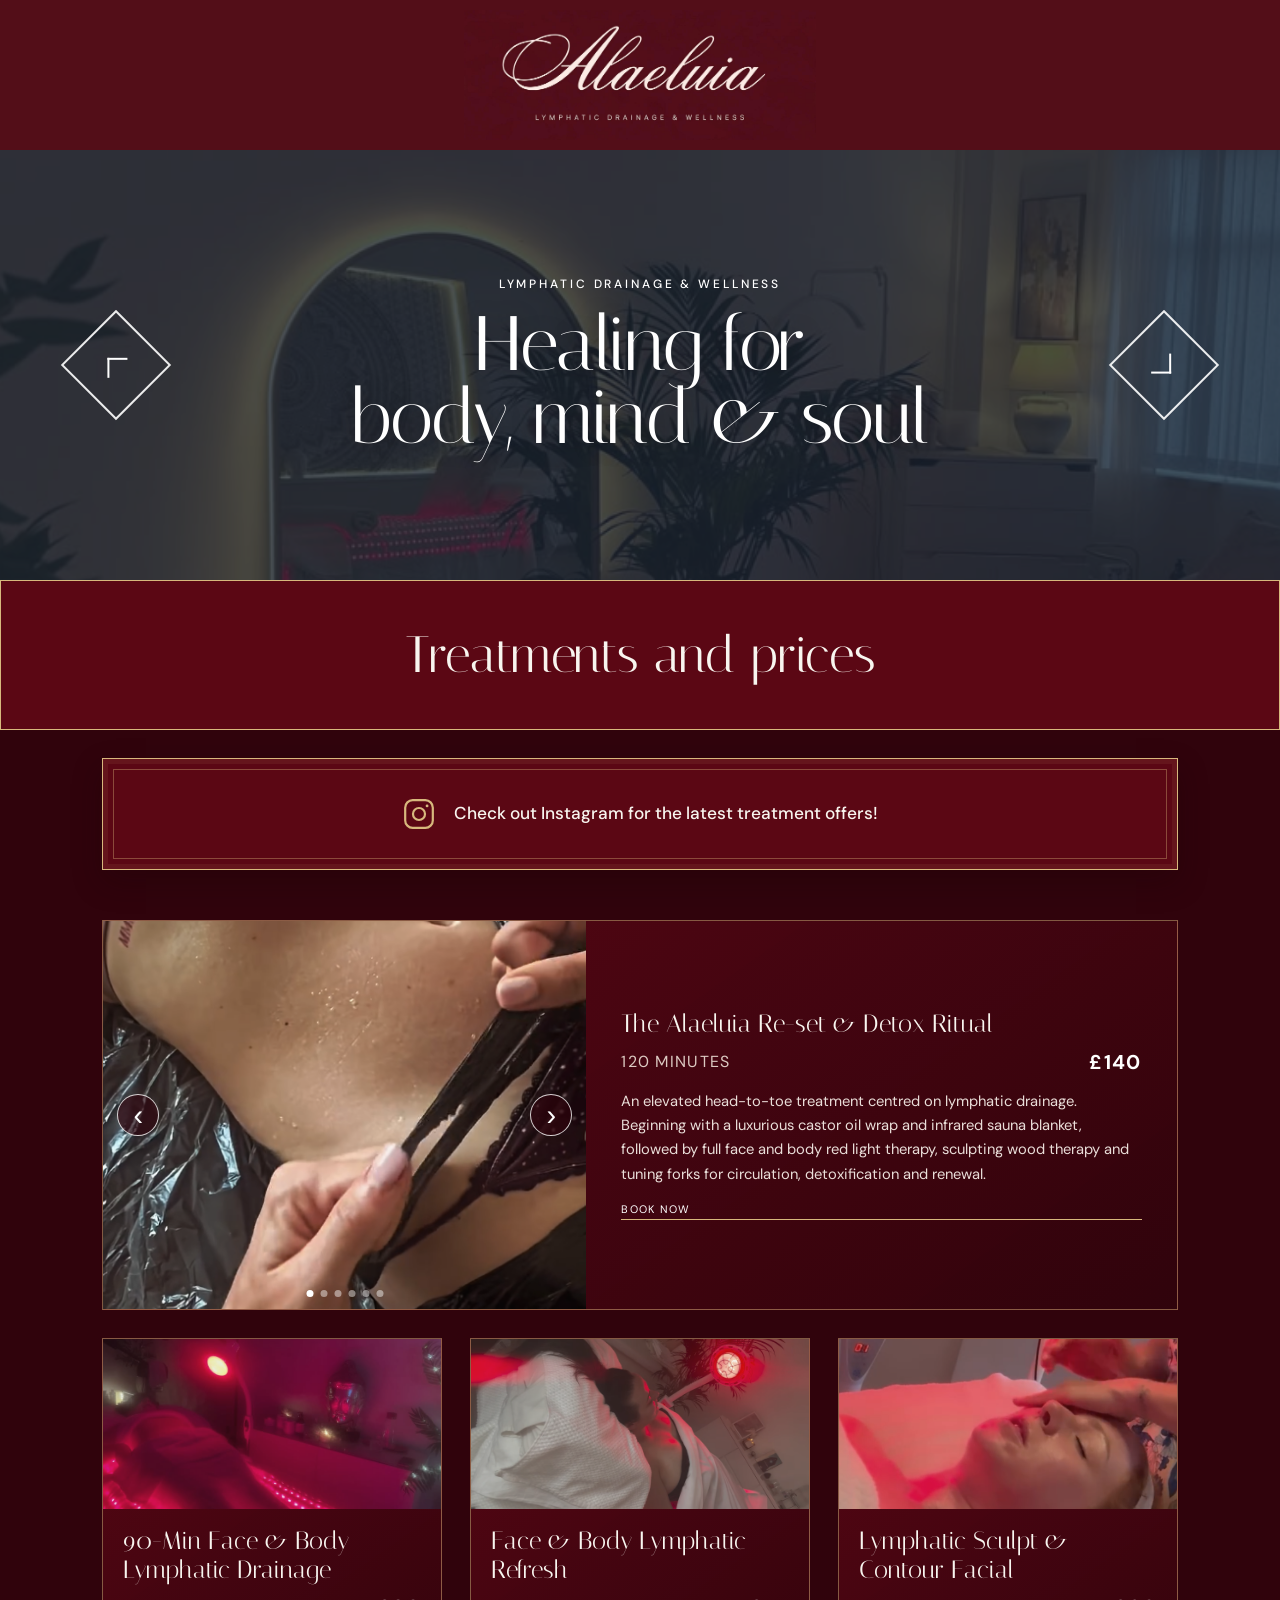
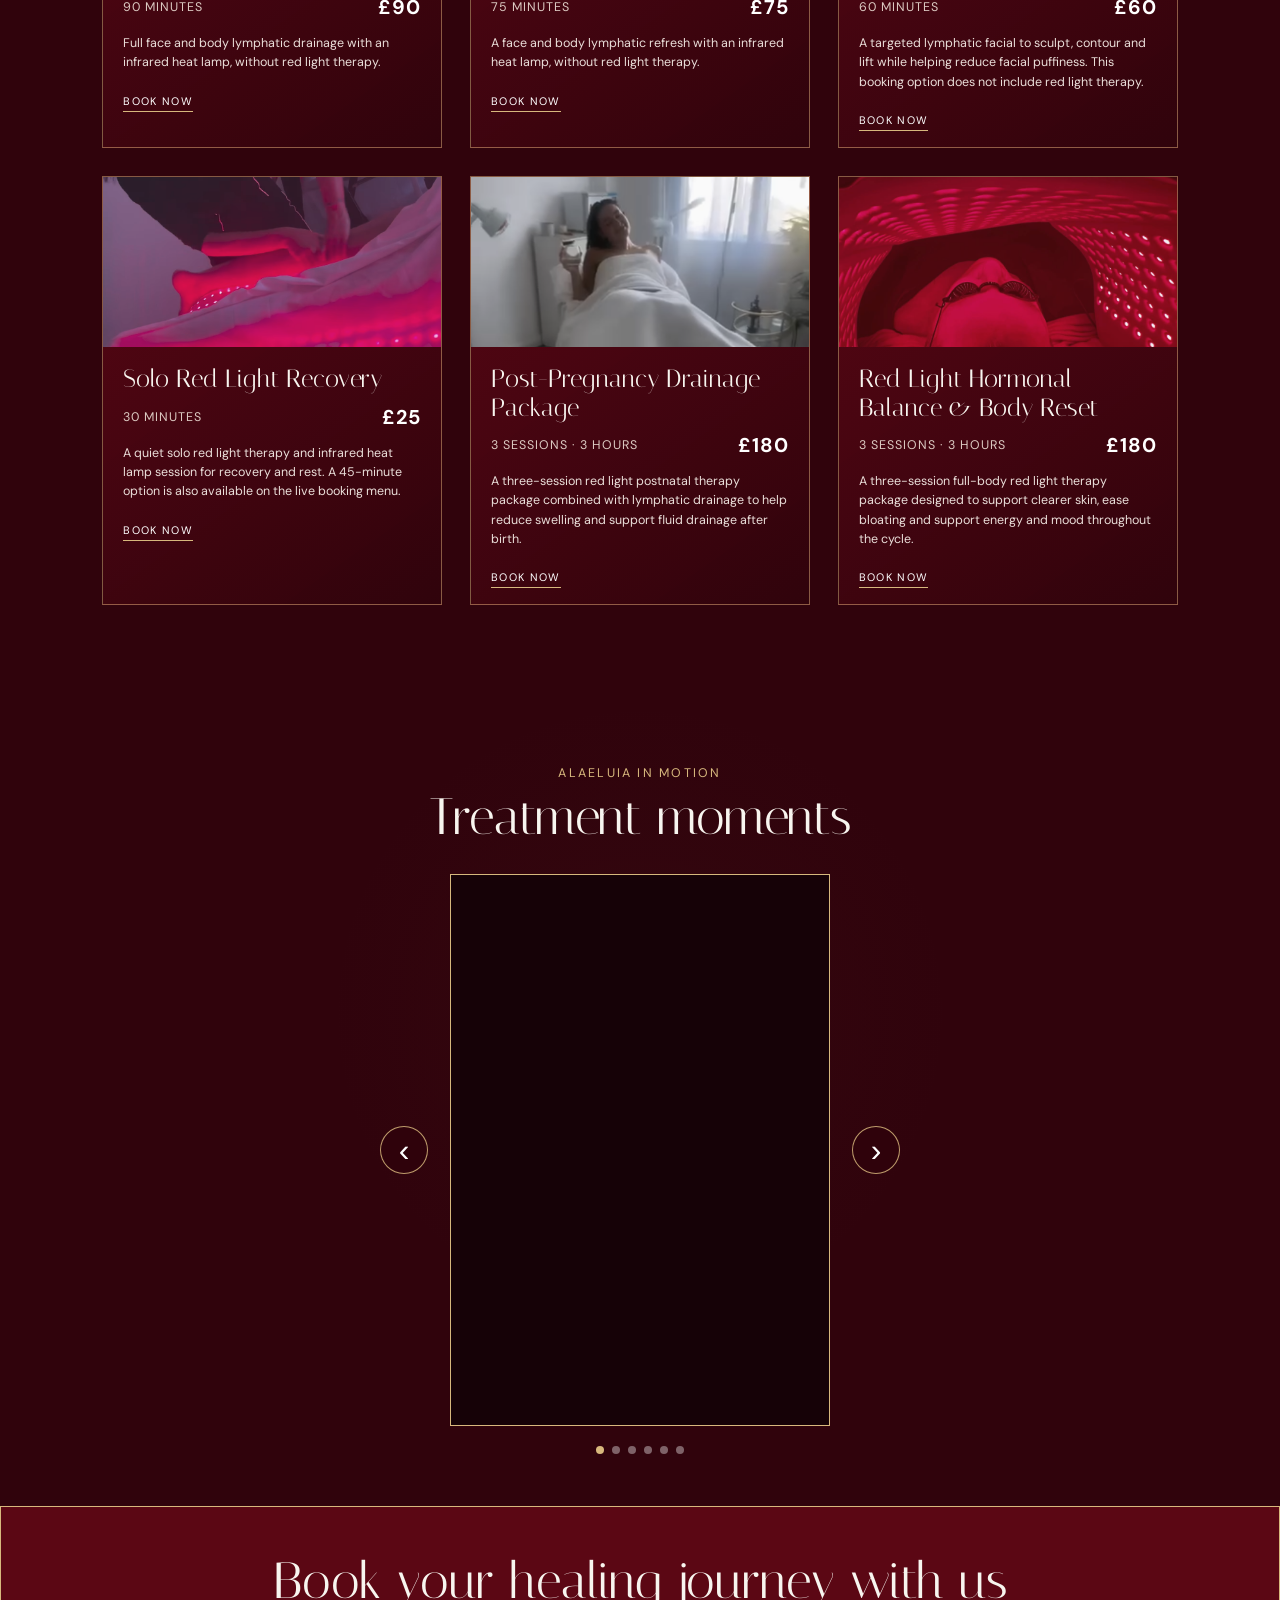
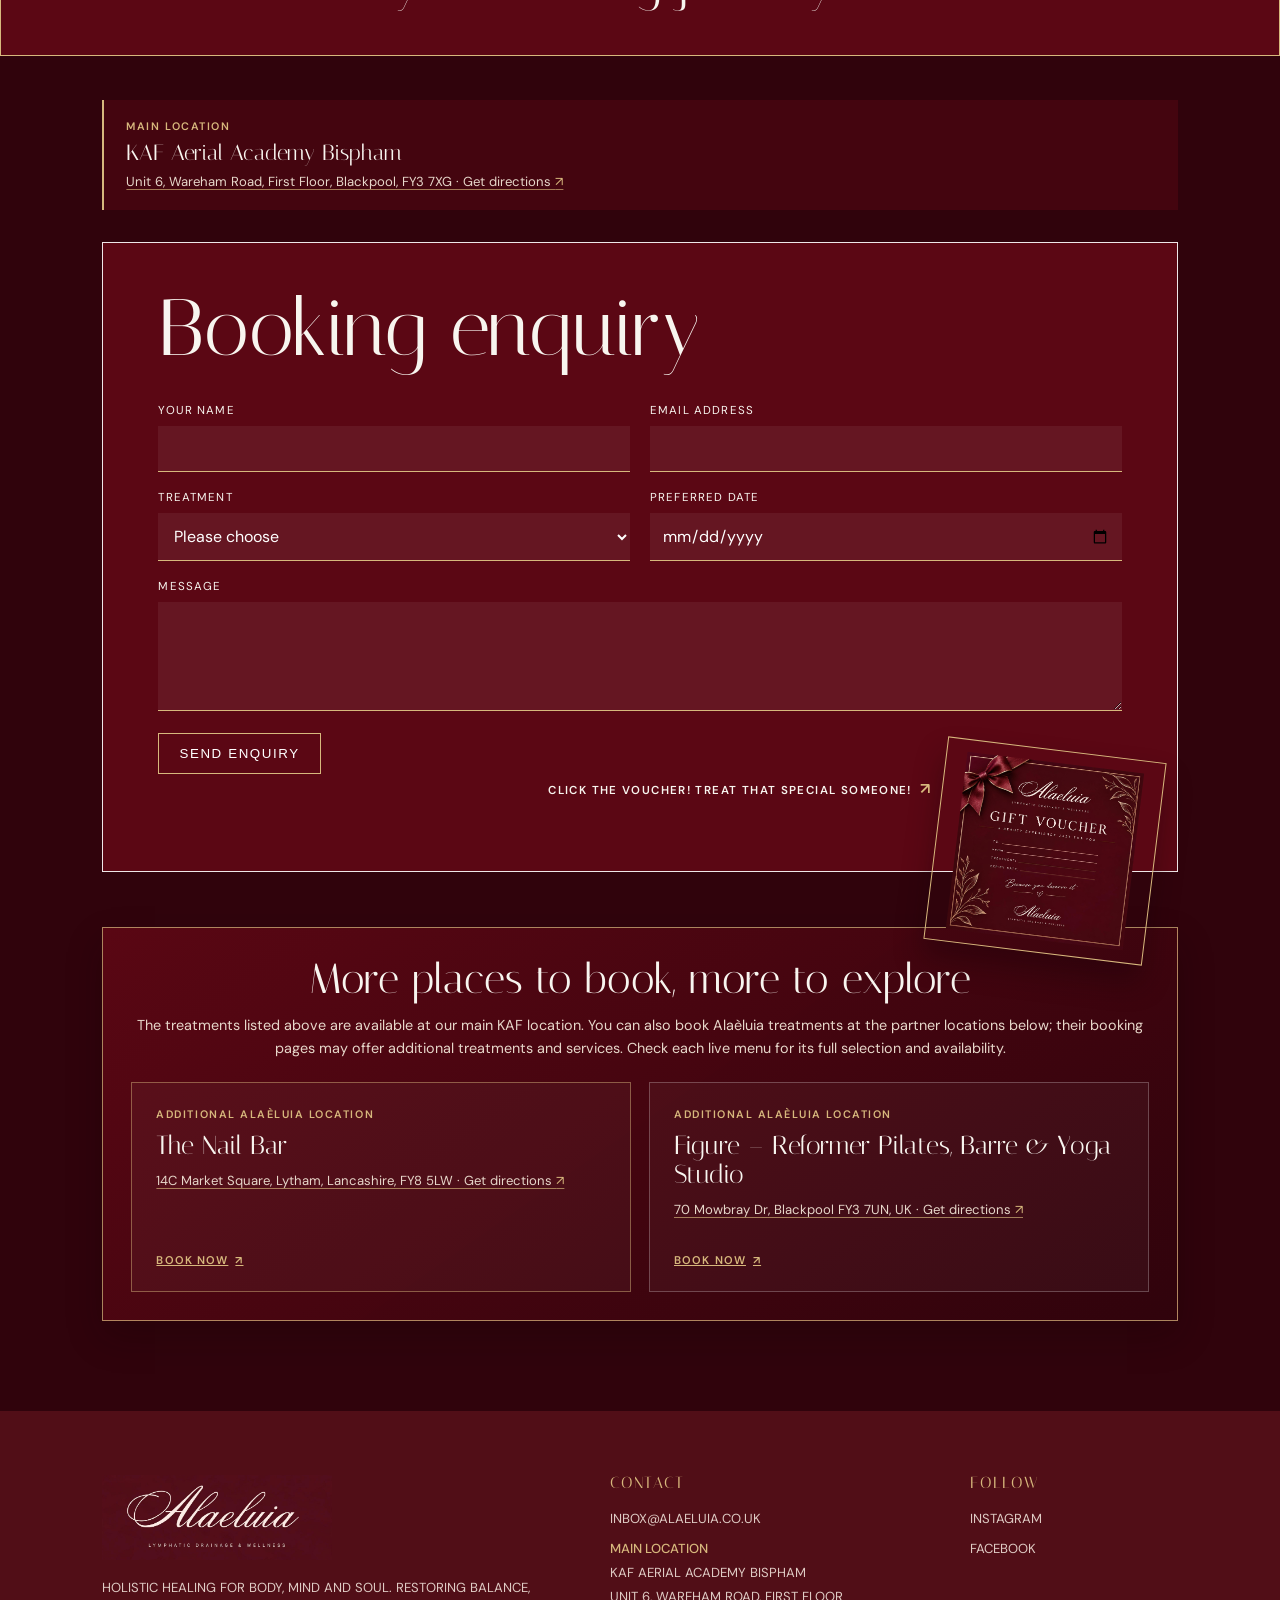
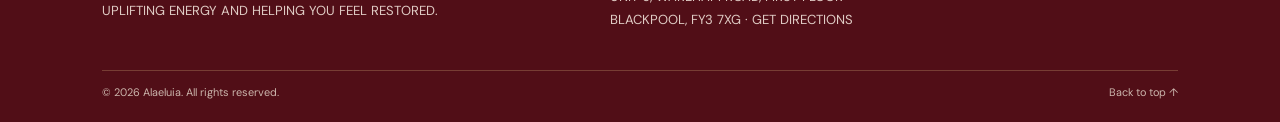
<file: index.html>
<!doctype html>
<html lang="en-GB">
<head>
  <meta charset="utf-8">
  <meta name="viewport" content="width=device-width,initial-scale=1">
  <title>Alaeluia | Lymphatic Drainage &amp; Wellness</title>
  <meta name="description" content="Lymphatic drainage, red light therapy and holistic wellbeing treatments.">
  <link rel="preconnect" href="https://fonts.googleapis.com">
  <link rel="preconnect" href="https://fonts.gstatic.com" crossorigin>
  <link href="https://fonts.googleapis.com/css2?family=DM+Sans:wght@300;400;500;600&family=Italiana&display=swap" rel="stylesheet">
  <link rel="stylesheet" href="styles.css">
</head>
<body>
  <header class="site-header">
    <img src="images/logo.png" alt="Alaeluia Lymphatic Drainage and Wellness">
  </header>

  <main>
    <section class="hero" id="home" aria-label="Alaeluia slideshow">
      <div class="hero-slide active" style="--image:url('images/real/slide/Screenshot 2026-11-07 090136.png')"></div>
      <div class="hero-slide" style="--image:url('images/real/slide/Screenshot 2026-11-07 090157.png')"></div>
      <div class="hero-slide" style="--image:url('images/real/slide/Screenshot 2026-11-07 090206.png')"></div>
      <div class="hero-slide" style="--image:url('images/real/slide/Screenshot 2026-11-07 090616.png')"></div>
      <div class="hero-slide" style="--image:url('images/real/slide/Screenshot 2026-11-07 090729.png')"></div>
      <div class="hero-slide" style="--image:url('images/real/slide/Screenshot 2026-11-07 090744.png')"></div>
      <div class="hero-slide" style="--image:url('images/real/slide/Screenshot 2026-11-07 092814.png')"></div>
      <div class="hero-slide" style="--image:url('images/real/slide/Screenshot 2026-11-07 092827.png')"></div>
      <div class="hero-slide" style="--image:url('images/real/slide/Screenshot 2026-11-07 092846.png')"></div>
      <div class="hero-slide" style="--image:url('images/real/slide/Screenshot 2026-11-07 093430.png')"></div>
      <div class="hero-overlay"></div>
      <div class="hero-copy reveal">
        <p>Lymphatic drainage &amp; wellness</p>
        <h1>Healing for<br>body, mind &amp; soul</h1>
      </div>
      <button class="arrow prev" aria-label="Previous slide">‹</button>
      <button class="arrow next" aria-label="Next slide">›</button>
    </section>

    <section class="treatments" id="treatments">
      <div class="treatment-heading"><h2>Treatments and prices</h2></div>
      <div class="shell instagram-offers">
        <a href="https://www.instagram.com/alaeluia/" target="_blank" rel="noopener noreferrer" aria-label="Check out Instagram for the latest treatment offers">
          <svg viewBox="0 0 24 24" aria-hidden="true" focusable="false">
            <rect x="2.25" y="2.25" width="19.5" height="19.5" rx="5.25"></rect>
            <circle cx="12" cy="12" r="4.25"></circle>
            <circle cx="17.7" cy="6.3" r="1"></circle>
          </svg>
          <span>Check out Instagram for the latest treatment offers!</span>
        </a>
      </div>
      <div class="shell treatment-grid">
        <article class="treatment-card treatment-wide reveal">
          <div class="signature-media" aria-label="The Alaeluia Re-set and Detox Ritual gallery">
            <img class="signature-slide active" src="images/real/treatments/sig1.png" alt="The Alaeluia Re-set and Detox Ritual">
            <img class="signature-slide" src="images/real/treatments/sig2.png" alt="">
            <img class="signature-slide" src="images/real/treatments/sig3.png" alt="">
            <img class="signature-slide" src="images/real/treatments/sig4.png" alt="">
            <img class="signature-slide" src="images/real/treatments/sig5.png" alt="">
            <img class="signature-slide" src="images/real/treatments/sig6.png" alt="">
            <button class="signature-arrow signature-prev" type="button" aria-label="Previous signature treatment image">‹</button>
            <button class="signature-arrow signature-next" type="button" aria-label="Next signature treatment image">›</button>
            <div class="signature-dots" aria-hidden="true"></div>
          </div>
          <div>
            <h3>The Alaeluia Re-set &amp; Detox Ritual</h3>
            <p><span>120 minutes</span><strong>£140</strong></p>
            <p class="treatment-description">An elevated head-to-toe treatment centred on lymphatic drainage. Beginning with a luxurious castor oil wrap and infrared sauna blanket, followed by full face and body red light therapy, sculpting wood therapy and tuning forks for circulation, detoxification and renewal.</p>
            <a class="book-treatment" href="#booking" data-treatment="The Alaeluia Re-set & Detox Ritual">Book now</a>
          </div>
        </article>
        <article class="treatment-card reveal">
          <img src="images/real/treatments/faceboddetox.png" alt="Full face and body detox">
          <div><h3>90-Min Face &amp; Body Lymphatic Drainage</h3><p><span>90 minutes</span><strong>£90</strong></p><p class="treatment-description">Full face and body lymphatic drainage with an infrared heat lamp, without red light therapy.</p><a class="book-treatment" href="#booking" data-treatment="90-Min Face & Body Lymphatic Drainage">Book now</a></div>
        </article>
        <article class="treatment-card reveal">
          <img src="images/real/treatments/faceboddetoxrefresh.png" alt="Face and body detox refresh">
          <div><h3>Face &amp; Body Lymphatic Refresh</h3><p><span>75 minutes</span><strong>£75</strong></p><p class="treatment-description">A face and body lymphatic refresh with an infrared heat lamp, without red light therapy.</p><a class="book-treatment" href="#booking" data-treatment="Face & Body Lymphatic Refresh">Book now</a></div>
        </article>
        <article class="treatment-card reveal">
          <img src="images/real/treatments/facial.png" alt="Sculpt and drain facial">
          <div><h3>Lymphatic Sculpt &amp; Contour Facial</h3><p><span>60 minutes</span><strong>£60</strong></p><p class="treatment-description">A targeted lymphatic facial to sculpt, contour and lift while helping reduce facial puffiness. This booking option does not include red light therapy.</p><a class="book-treatment" href="#booking" data-treatment="Lymphatic Sculpt & Contour Facial">Book now</a></div>
        </article>
        <article class="treatment-card reveal">
          <img src="images/real/treatments/postsurg.png" alt="Red light recovery therapy">
          <div><h3>Solo Red Light Recovery</h3><p><span>30 minutes</span><strong>£25</strong></p><p class="treatment-description">A quiet solo red light therapy and infrared heat lamp session for recovery and rest. A 45-minute option is also available on the live booking menu.</p><a class="book-treatment" href="#booking" data-treatment="Solo Red Light Recovery">Book now</a></div>
        </article>
        <article class="treatment-card reveal">
          <img src="images/real/treatments/preg.png" alt="Post pregnancy drainage">
          <div><h3>Post-Pregnancy Drainage Package</h3><p><span>3 sessions · 3 hours</span><strong>£180</strong></p><p class="treatment-description">A three-session red light postnatal therapy package combined with lymphatic drainage to help reduce swelling and support fluid drainage after birth.</p><a class="book-treatment" href="#booking" data-treatment="Post-Pregnancy Drainage Package">Book now</a></div>
        </article>
        <article class="treatment-card reveal">
          <img src="images/real/treatments/bodyreset.png" alt="Hormonal balance red light hormonal therapy">
          <div><h3>Red Light Hormonal Balance &amp; Body Reset</h3><p><span>3 sessions · 3 hours</span><strong>£180</strong></p><p class="treatment-description">A three-session full-body red light therapy package designed to support clearer skin, ease bloating and support energy and mood throughout the cycle.</p><a class="book-treatment" href="#booking" data-treatment="Red Light Hormonal Balance & Body Reset">Book now</a></div>
        </article>
      </div>
    </section>

    <section class="video-gallery" id="treatment-videos" aria-labelledby="video-gallery-title">
      <div class="shell">
        <div class="video-gallery-heading reveal">
          <p>Alaeluia in motion</p>
          <h2 id="video-gallery-title">Treatment moments</h2>
        </div>
        <div class="video-carousel reveal" aria-label="Alaeluia treatment video carousel">
          <button class="video-arrow video-prev" type="button" aria-label="Previous treatment video">‹</button>
          <div class="video-frame">
            <video class="video-slide active" muted autoplay loop playsinline preload="metadata" aria-label="Alaeluia treatment video 1"><source src="images/real/vid.mp4" type="video/mp4"></video>
            <video class="video-slide" muted loop playsinline preload="metadata" aria-label="Alaeluia treatment video 2"><source src="images/real/vid2.mp4" type="video/mp4"></video>
            <video class="video-slide" muted loop playsinline preload="metadata" aria-label="Alaeluia treatment video 3"><source src="images/real/vid3.mp4" type="video/mp4"></video>
            <video class="video-slide" muted loop playsinline preload="metadata" aria-label="Alaeluia treatment video 4"><source src="images/real/vid4.mp4" type="video/mp4"></video>
            <video class="video-slide" muted loop playsinline preload="metadata" aria-label="Alaeluia treatment video 5"><source src="images/real/vid5.mp4" type="video/mp4"></video>
            <video class="video-slide" muted loop playsinline preload="metadata" aria-label="Alaeluia treatment video 6"><source src="images/real/vid6.mp4" type="video/mp4"></video>
          </div>
          <button class="video-arrow video-next" type="button" aria-label="Next treatment video">›</button>
          <div class="video-dots" aria-label="Choose a treatment video"></div>
        </div>
      </div>
    </section>

    <section class="booking" id="booking">
      <div class="booking-heading"><h2>Book your healing journey with us</h2></div>
      <div class="shell">
        <div class="booking-home-location">
          <span class="booking-option-kicker">Main location</span>
          <strong>KAF Aerial Academy Bispham</strong>
          <a class="booking-location-directions" href="https://maps.app.goo.gl/wTPnU5H9SSuJY9UV6" target="_blank" rel="noopener noreferrer">Unit 6, Wareham Road, First Floor, Blackpool, FY3 7XG · Get directions <span aria-hidden="true">↗</span></a>
        </div>
        <form id="booking-form" class="reveal">
          <h3>Booking enquiry</h3>
          <button class="gift-card-link" type="button" aria-label="Enquire about a gift voucher">
            <img src="images/vouchergift.JPG" alt="Alaeluia gift voucher">
          </button>
          <span class="gift-card-label">Click the voucher! Treat that special someone! <span aria-hidden="true">↗</span></span>
          <div class="field-row">
            <label>Your name<input name="name" autocomplete="name" required></label>
            <label>Email address<input type="email" name="email" autocomplete="email" required></label>
          </div>
          <div class="field-row">
            <label>Treatment<select id="treatment-select"><option value="">Please choose</option><option>The Alaeluia Re-set &amp; Detox Ritual</option><option>90-Min Face &amp; Body Lymphatic Drainage</option><option>Face &amp; Body Lymphatic Refresh</option><option>Lymphatic Sculpt &amp; Contour Facial</option><option>Solo Red Light Recovery</option><option>Post-Pregnancy Drainage Package</option><option>Red Light Hormonal Balance &amp; Body Reset</option></select></label>
            <label>Preferred date<input type="date" name="date"></label>
          </div>
          <label>Message<textarea name="message" rows="4"></textarea></label>
          <button type="submit">Send enquiry</button>
          <p class="form-status" role="status"></p>
        </form>
        <div class="booking-options reveal" aria-label="Additional Alaeluia booking locations">
          <h3>More places to book, more to explore</h3>
          <p class="booking-options-intro">The treatments listed above are available at our main KAF location. You can also book Alaèluia treatments at the partner locations below; their booking pages may offer additional treatments and services. Check each live menu for its full selection and availability.</p>
          <div class="booking-options-grid">
            <article class="booking-option">
              <span class="booking-option-kicker">Additional Alaèluia location</span>
              <strong>The Nail Bar</strong>
              <a class="booking-location-directions" href="https://maps.app.goo.gl/ZCoVRhFAYqFWqMKh9" target="_blank" rel="noopener noreferrer">14C Market Square, Lytham, Lancashire, FY8 5LW · Get directions <span aria-hidden="true">↗</span></a>
              <a class="booking-option-cta" href="https://thenailbar12.gettimely.com/" target="_blank" rel="noopener noreferrer">Book now <span aria-hidden="true">↗</span></a>
            </article>
            <article class="booking-option booking-option-secondary">
              <span class="booking-option-kicker">Additional Alaèluia location</span>
              <strong>Figure – Reformer Pilates, Barre &amp; Yoga Studio</strong>
              <a class="booking-location-directions" href="https://maps.app.goo.gl/NTTtjT74mjGg5FLV8" target="_blank" rel="noopener noreferrer">70 Mowbray Dr, Blackpool FY3 7UN, UK · Get directions <span aria-hidden="true">↗</span></a>
              <a class="booking-option-cta" href="https://www.sumupbookings.com/alaeluia" target="_blank" rel="noopener noreferrer">Book now <span aria-hidden="true">↗</span></a>
            </article>
          </div>
        </div>
      </div>
    </section>
  </main>

  <dialog id="gift-voucher-dialog" class="gift-voucher-dialog" aria-labelledby="gift-voucher-title">
    <form id="gift-voucher-form">
      <button class="gift-voucher-close" type="button" aria-label="Close gift voucher form">×</button>
      <h3 id="gift-voucher-title">Gift voucher enquiry</h3>
      <div class="field-row">
        <label>Your name<input name="gift-name" autocomplete="name" required></label>
        <label>Email address<input type="email" name="gift-email" autocomplete="email" required></label>
      </div>
      <div class="field-row">
        <label>Recipient name<input name="recipient-name"></label>
        <label>Voucher value<select name="voucher-value" required><option value="">Please choose</option><option>£25</option><option>£50</option><option>£70</option><option>£85</option><option>£100</option><option>£140</option><option>Custom value</option></select></label>
      </div>
      <label>Message<textarea name="gift-message" rows="4" placeholder="Tell us about the voucher or add a personal message"></textarea></label>
      <button class="gift-voucher-submit" type="submit">Send voucher enquiry</button>
      <p class="gift-form-status" role="status"></p>
    </form>
  </dialog>

  <footer>
    <div class="shell footer-grid">
      <div class="footer-brand">
        <img src="images/logo.png" alt="Alaeluia Lymphatic Drainage and Wellness">
        <p>Holistic healing for body, mind and soul. Restoring balance, uplifting energy and helping you feel restored.</p>
      </div>
      <div>
        <h2>Contact</h2>
        <a href="mailto:inbox@alaeluia.co.uk">inbox@alaeluia.co.uk</a>
        <p class="footer-address"><strong>Main location</strong><br>KAF Aerial Academy Bispham<br><a href="https://maps.app.goo.gl/wTPnU5H9SSuJY9UV6" target="_blank" rel="noopener noreferrer">Unit 6, Wareham Road, First Floor<br>Blackpool, FY3 7XG · Get directions</a></p>
      </div>
      <div>
        <h2>Follow</h2>
        <a href="https://www.instagram.com/alaeluia/" target="_blank" rel="noopener noreferrer">Instagram</a>
        <a href="https://www.facebook.com/profile.php?id=61587055676961" target="_blank" rel="noopener noreferrer">Facebook</a>
      </div>
    </div>
    <div class="shell footer-bottom"><span>© <span id="footer-year"></span> Alaeluia. All rights reserved.</span><span><a href="#home">Back to top ↑</a></span></div>
  </footer>
  <script src="script.js"></script>
</body>
</html>
</file>
<file: styles.css>
:root{--wine:#5b0714;--wine-dark:#30030c;--slate:#1b2636;--paper:#f3ede5;--gold:#d7b87d;--white:#f8f5ef}
*{box-sizing:border-box}html{scroll-behavior:smooth;scroll-padding-top:20px}body{margin:0;font-family:"DM Sans",sans-serif;background:var(--wine-dark);color:var(--white)}
.site-header{height:150px;background:#530e18;display:grid;place-items:center}.site-header img{width:min(520px,70vw);height:130px;object-fit:contain}
.hero{position:relative;height:430px;overflow:hidden;background:var(--slate);color:white}.hero-slide{position:absolute;inset:0;background:var(--image) center/cover no-repeat;opacity:0;transform:scale(1.04);transition:opacity 1s ease,transform 7s ease}.hero-slide.active{opacity:.58;transform:scale(1.1)}.hero-overlay{position:absolute;inset:0;background:rgba(27,38,54,.58)}.hero-copy{position:absolute;inset:0;display:grid;place-content:center;text-align:center}.hero-copy p{text-transform:uppercase;letter-spacing:.24em;font-size:.75rem;margin:0 0 1rem}.hero-copy h1{font:500 clamp(3rem,6vw,6rem)/.95 "Italiana",serif;margin:0}.arrow{position:absolute;top:50%;width:78px;height:78px;transform:translateY(-50%) rotate(45deg);border:2px solid rgba(255,255,255,.9);background:transparent;color:white;font-size:0;cursor:pointer}.arrow:before{content:"";position:absolute;width:18px;height:18px;border-top:2px solid white;border-right:2px solid white}.prev{left:6%}.prev:before{left:30px;top:28px;transform:rotate(-135deg)}.next{right:6%}.next:before{right:30px;top:28px;transform:rotate(45deg)}
.treatments{background:var(--wine-dark);padding-bottom:5rem}.treatment-heading,.booking-heading{height:150px;background:var(--wine);display:grid;place-items:center;text-align:center}.treatment-heading h2,.booking-heading h2{font:400 clamp(2rem,4vw,3.5rem)/1.1 "DM Sans",sans-serif;text-transform:uppercase;margin:0}.shell{width:min(1100px,84vw);margin:auto}.treatment-grid{display:grid;grid-template-columns:repeat(3,1fr);gap:28px;padding-top:50px}.treatment-card{border:1px solid rgba(255,255,255,.9);min-height:310px;background:rgba(91,7,20,.5);overflow:hidden}.treatment-card img{width:100%;height:170px;object-fit:cover;display:block}.treatment-card>div{padding:18px 20px}.treatment-card h3{font:400 1.4rem/1.15 "Italiana",serif;margin:0 0 10px}.treatment-card p{display:flex;justify-content:space-between;align-items:center;color:#dccac2;font-size:.78rem;text-transform:uppercase;letter-spacing:.08em;margin:0 0 14px}.treatment-card strong{font-size:1.25rem;color:white}.treatment-card a{color:white;text-decoration:none;text-transform:uppercase;font-size:.68rem;letter-spacing:.12em;border-bottom:1px solid var(--gold);padding-bottom:3px}.treatment-wide{grid-column:1/-1;min-height:330px;display:grid;grid-template-columns:45% 55%}.treatment-wide img{height:100%}.treatment-wide>div{display:flex;flex-direction:column;justify-content:center;padding:35px}.treatment-wide h3{font-size:2.5rem}.treatment-wide p{font-size:1rem}
.booking{background:var(--wine-dark);padding-bottom:90px}.booking-heading{background:var(--wine);height:150px}.booking form{margin-top:70px;min-height:410px;border:1px solid rgba(255,255,255,.9);padding:45px 55px;background:var(--wine)}.booking form>h3{font:400 clamp(3rem,7vw,5rem)/1 "DM Sans",sans-serif;text-transform:uppercase;margin:0 0 35px}.field-row{display:grid;grid-template-columns:1fr 1fr;gap:20px}label{display:block;font-size:.72rem;text-transform:uppercase;letter-spacing:.1em;margin-bottom:18px}input,select,textarea{width:100%;margin-top:8px;border:0;border-bottom:1px solid var(--gold);background:rgba(255,255,255,.06);color:white;padding:12px;font:1rem "DM Sans",sans-serif}select option{color:#19070b}textarea{resize:vertical}.booking button{border:1px solid var(--gold);background:transparent;color:white;padding:12px 20px;text-transform:uppercase;letter-spacing:.12em;cursor:pointer}.form-status{min-height:20px;color:var(--gold)}
footer{height:180px;background:var(--wine);border-top:1px solid rgba(255,255,255,.5);display:grid;place-items:center;text-transform:uppercase;font:400 3rem/1 "DM Sans",sans-serif}
.reveal{opacity:0;transform:translateY(24px);transition:.8s ease}.reveal.visible{opacity:1;transform:none}
@media(max-width:850px){.site-header{height:120px}.site-header img{width:min(450px,82vw);height:105px}.hero{height:360px}.arrow{width:56px;height:56px}.prev{left:3%}.next{right:3%}.treatment-grid{grid-template-columns:1fr 1fr}.treatment-wide{grid-column:1/-1}.booking form{padding:35px}.footer{height:140px}}
@media(max-width:620px){.site-header{height:100px}.site-header img{height:86px;width:88vw}.hero{height:300px}.hero-copy h1{font-size:3rem}.arrow{width:42px;height:42px}.prev{left:5%}.next{right:5%}.prev:before{left:15px;top:15px}.next:before{right:15px;top:15px}.treatment-heading,.booking-heading{height:110px}.treatment-grid{grid-template-columns:1fr;padding-top:30px;gap:16px}.treatment-wide{grid-column:auto;grid-template-columns:1fr}.treatment-wide img{height:220px}.treatment-wide>div{padding:20px}.treatment-wide h3{font-size:1.8rem}.booking form{margin-top:35px;padding:28px 20px}.booking form>h3{font-size:2.5rem}.field-row{grid-template-columns:1fr}}
@media(prefers-reduced-motion:reduce){html{scroll-behavior:auto}.hero-slide,.reveal{transition:none}.reveal{opacity:1;transform:none}}

/* Refined typography and footer treatment */
.footer-grid,
.footer-bottom{position:relative}
footer{
  background:#510E17!important;
  border-top:0!important;
}
.footer-brand img{max-height:74px;object-fit:contain}
.hero-copy p{font-family:"DM Sans",sans-serif;font-weight:500}
.hero-copy h1{font-family:"Italiana",serif;letter-spacing:-.02em;text-shadow:0 4px 22px rgba(25,7,11,.35)}
.hero-copy h1 em{font-style:italic;color:#d8a6a3}
.treatment-heading h2,.booking-heading h2{font-family:"Italiana",serif;text-transform:none;font-size:clamp(2.5rem,4vw,4.1rem)}
.treatment-card{background:linear-gradient(145deg,rgba(91,7,20,.92),rgba(48,3,12,.98));border-color:rgba(215,184,125,.48);transition:transform .35s ease,border-color .35s ease,box-shadow .35s ease}
.treatment-card:hover{transform:translateY(-4px);border-color:var(--gold);box-shadow:0 18px 35px rgba(25,7,11,.32)}
.treatment-card img{filter:saturate(.82) contrast(.96);transition:transform .65s ease,filter .65s ease}
.treatment-card:hover img{transform:scale(1.035);filter:saturate(1) contrast(1)}
.treatment-card h3{font-family:"Italiana",serif;font-size:1.55rem}
.treatment-card a{font-family:"DM Sans",sans-serif}
.booking-heading h2{font-family:"Italiana",serif}
.booking form>h3{font-family:"Italiana",serif;text-transform:none}
footer{height:auto;min-height:270px;display:block;padding:4rem 0 1.5rem;border-top:1px solid var(--gold)}
.footer-grid{display:grid;grid-template-columns:1.5fr 1fr .7fr;gap:4rem;align-items:start}
.footer-brand img{display:block;width:230px;height:auto;max-height:100px;object-fit:contain;margin-bottom:1rem}
.footer-grid h2{font:400 1rem/1 "Italiana",serif;text-transform:uppercase;color:var(--gold);margin:0 0 1rem;letter-spacing:.08em}
.footer-grid p,.footer-grid a{font-family:"DM Sans",sans-serif;font-size:.82rem;line-height:1.8;color:#dfcbc4;text-decoration:none}
.footer-grid a{display:block;width:max-content;margin-bottom:.35rem;border-bottom:1px solid transparent;transition:border-color .25s}
.footer-grid a:hover{border-color:var(--gold)}
.footer-bottom{margin-top:2rem;padding-top:1rem;border-top:1px solid rgba(215,184,125,.28);display:flex;justify-content:space-between;font-family:"DM Sans",sans-serif;font-size:.68rem;text-transform:none;color:#cbb5ac}
.footer-bottom a{color:inherit;text-decoration:none}
.instagram-offers{display:flex;justify-content:center;margin-top:28px}
.instagram-offers a{
  position:relative;
  width:100%;
  min-height:112px;
  display:flex;
  align-items:center;
  justify-content:center;
  gap:18px;
  box-sizing:border-box;
  padding:24px 32px;
  color:var(--white);
  text-decoration:none;
  background:var(--wine);
  border:1px solid var(--gold);
  box-shadow:0 12px 28px rgba(24,2,7,.28),inset 0 0 0 5px rgba(215,184,125,.08);
  font-family:"DM Sans",sans-serif;
  font-size:clamp(.92rem,1.4vw,1.08rem);
  font-weight:500;
  line-height:1.35;
  text-align:center;
  transition:background .25s ease,border-color .25s ease,transform .25s ease,box-shadow .25s ease
}
.instagram-offers a:before{
  content:"";
  position:absolute;
  inset:10px;
  border:1px solid rgba(215,184,125,.38);
  pointer-events:none
}
.instagram-offers a:hover{
  background:#650918;
  border-color:#ead09a;
  transform:translateY(-2px);
  box-shadow:0 16px 34px rgba(24,2,7,.38),inset 0 0 0 5px rgba(215,184,125,.11)
}
.instagram-offers a:focus-visible{
  outline:3px solid var(--gold);
  outline-offset:5px
}
.instagram-offers svg{
  width:34px;
  height:34px;
  flex:0 0 34px;
  fill:none;
  stroke:var(--gold);
  stroke-width:1.55
}
.instagram-offers svg circle:last-child{fill:var(--gold);stroke:none}
@media(max-width:850px){.footer-grid{grid-template-columns:1fr 1fr;gap:2.5rem}}
@media(max-width:620px){footer{padding-top:3rem}.footer-grid{grid-template-columns:1fr}.footer-brand img{width:210px}.footer-bottom{display:block}.footer-bottom span{display:block;margin-top:.5rem}.instagram-offers{width:min(84vw,1100px);margin-top:22px}.instagram-offers a{min-height:100px;gap:12px;padding:20px 18px;font-size:.88rem}.instagram-offers svg{width:28px;height:28px;flex-basis:28px}}
.treatment-card{min-height:390px}
.treatment-card .treatment-description{
  display:block;
  color:#eaded9;
  font-family:"DM Sans",sans-serif;
  font-size:.78rem;
  line-height:1.55;
  text-transform:none;
  letter-spacing:0;
  margin:0 0 16px;
}
.treatment-wide .treatment-description{
  max-width:560px;
  font-size:.92rem;
  line-height:1.65;
}
.hero-slide.hero-video{background:none}
.hero-slide video{
  position:absolute;
  inset:0;
  width:100%;
  height:100%;
  object-fit:cover;
  opacity:0;
  transition:opacity 1s ease;
}
.hero-slide.hero-video.active video{opacity:1}
.video-gallery{
  padding:5rem 0;
  background:
    linear-gradient(rgba(48,3,12,.82),rgba(48,3,12,.82)),
    radial-gradient(circle at 50% 40%,rgba(215,184,125,.12),transparent 38%);
}
.video-gallery-heading{
  margin-bottom:2rem;
  text-align:center;
}
.video-gallery-heading p{
  margin:0 0 .6rem;
  color:var(--gold);
  font-size:.78rem;
  text-transform:uppercase;
  letter-spacing:.18em;
}
.video-gallery-heading h2{
  margin:0;
  font:400 clamp(2.5rem,4vw,4rem)/1 "Italiana",serif;
}
.video-carousel{
  position:relative;
  width:min(380px,84vw);
  margin:0 auto;
}
.video-frame{
  position:relative;
  width:100%;
  aspect-ratio:492 / 714;
  border:1px solid var(--gold);
  overflow:hidden;
  background:#160207;
}
.video-slide{
  position:absolute;
  inset:0;
  width:100%;
  height:100%;
  object-fit:cover;
  opacity:0;
  transition:opacity .65s ease;
}
.video-slide.active{opacity:1}
.video-arrow{
  position:absolute;
  z-index:3;
  top:50%;
  width:48px;
  height:48px;
  transform:translateY(-50%);
  border:1px solid rgba(215,184,125,.85);
  border-radius:50%;
  background:rgba(48,3,12,.82);
  color:white;
  font-size:2rem;
  line-height:1;
  cursor:pointer;
}
.video-prev{left:-70px}
.video-next{right:-70px}
.video-dots{
  position:absolute;
  left:50%;
  bottom:-28px;
  z-index:3;
  display:flex;
  gap:8px;
  transform:translateX(-50%);
}
.video-dots button{
  width:8px;
  height:8px;
  padding:0;
  border:0;
  border-radius:50%;
  background:rgba(255,255,255,.38);
  cursor:pointer;
}
.video-dots button.active{background:var(--gold)}
.signature-media{
  position:relative;
  min-height:330px;
  height:100%;
  overflow:hidden;
  background:#30030c;
}
.signature-slide{
  position:absolute!important;
  inset:0;
  width:100%!important;
  height:100%!important;
  object-fit:cover;
  opacity:0;
  transform:scale(1.02);
  transition:opacity .7s ease,transform 1.2s ease;
}
.signature-slide.active{
  opacity:1;
  transform:scale(1);
}
.signature-arrow{
  position:absolute;
  top:50%;
  z-index:2;
  width:42px;
  height:42px;
  transform:translateY(-50%);
  border:1px solid rgba(255,255,255,.8);
  border-radius:50%;
  background:rgba(48,3,12,.62);
  color:white;
  font-size:1.8rem;
  line-height:1;
  cursor:pointer;
}
.signature-prev{left:14px}
.signature-next{right:14px}
.signature-dots{
  position:absolute;
  z-index:2;
  left:50%;
  bottom:12px;
  transform:translateX(-50%);
  display:flex;
  gap:7px;
}
.signature-dots span{
  width:7px;
  height:7px;
  border-radius:50%;
  background:rgba(255,255,255,.45);
}
.signature-dots span.active{background:white}
.treatment-heading,
.booking-heading{
  border:1px solid var(--gold);
}
.booking form{position:relative;overflow:visible}
.gift-card-link{
  position:absolute;
  z-index:4;
  right:22px;
  bottom:-82px;
  width:220px;
  height:auto;
  padding:0;
  border:0;
  background:transparent;
  transform:rotate(7deg);
  box-shadow:0 18px 28px rgba(24,2,7,.38);
  transition:transform .25s ease,box-shadow .25s ease;
  cursor:pointer;
}
.gift-card-link:hover{
  transform:rotate(3deg) translateY(-4px);
  box-shadow:0 22px 32px rgba(24,2,7,.48);
}
.gift-card-link img{
  display:block;
  width:100%;
  height:auto;
}
.gift-card-label{
  position:absolute;
  z-index:5;
  right:245px;
  bottom:72px;
  width:max-content;
  color:#f8f5ef;
  font-family:"DM Sans",sans-serif;
  font-size:.72rem;
  font-weight:600;
  letter-spacing:.12em;
  text-transform:uppercase;
  transform:none;
}
.gift-card-label span{
  margin-left:4px;
  color:#d7b87d;
  font-size:1rem;
}
.gift-voucher-dialog{
  width:min(680px,calc(100vw - 32px));
  max-height:calc(100vh - 32px);
  border:1px solid rgba(215,184,125,.65);
  padding:0;
  background:#5b0714;
  color:#f8f5ef;
}
.gift-voucher-dialog::backdrop{
  background:rgba(22,2,7,.72);
  backdrop-filter:blur(4px);
}
.gift-voucher-dialog form{
  position:relative;
  padding:45px 55px;
}
.gift-voucher-dialog h3{
  margin:0 0 35px;
  font:400 clamp(2.2rem,5vw,4rem)/1 "Italiana",serif;
}
.gift-voucher-dialog label{color:#f8f5ef}
.gift-voucher-dialog input,.gift-voucher-dialog select,.gift-voucher-dialog textarea{
  color:#f8f5ef;
}
.gift-voucher-close{
  position:absolute;
  top:18px;
  right:18px;
  width:38px;
  height:38px;
  border:1px solid rgba(215,184,125,.8);
  border-radius:50%;
  background:transparent;
  color:#f8f5ef;
  font-size:1.6rem;
  line-height:1;
  cursor:pointer;
}
.gift-voucher-submit{
  border:1px solid #d7b87d;
  background:transparent;
  color:#f8f5ef;
  padding:12px 20px;
  text-transform:uppercase;
  letter-spacing:.12em;
  cursor:pointer;
}
.gift-form-status{
  min-height:20px;
  margin-bottom:0;
  color:#d7b87d;
}
.treatment-card strong small{
  display:block;
  margin-top:4px;
  font-family:"DM Sans",sans-serif;
  font-size:.62rem;
  font-weight:500;
  line-height:1.2;
}
@media(max-width:850px){
  .gift-card-link{width:220px;right:-46px;bottom:-58px}
  .gift-card-label{right:220px;bottom:58px}
}
@media(max-width:620px){
  .gift-card-link{width:220px;right:-14px;bottom:-48px}
  .gift-card-label{right:230px;bottom:48px;transform:none;font-size:.62rem}
  .gift-card-label:after{width:30px}
  .booking form>h3{padding-right:105px;font-size:2rem}
  .gift-voucher-dialog form{padding:35px 20px 28px}
}
@media(max-width:850px){
  .video-carousel{width:min(360px,70vw)}
  .video-prev{left:-58px}
  .video-next{right:-58px}
}
@media(max-width:620px){
  .video-gallery{padding:4rem 0 4.5rem}
  .video-carousel{width:min(280px,70vw)}
  .video-prev{left:-42px;width:40px;height:40px}
  .video-next{right:-42px;width:40px;height:40px}
}
.booking-options{
  margin-top:55px;
  padding:28px;
  border:1px solid rgba(215,184,125,.72);
  background:linear-gradient(145deg,rgba(91,7,20,.96),rgba(48,3,12,.98));
  box-shadow:0 16px 34px rgba(18,1,5,.24);
}
.booking-home-location{
  display:flex;
  flex-direction:column;
  gap:6px;
  margin:44px auto -38px;
  padding:18px 22px;
  border-left:2px solid var(--gold);
  background:rgba(91,7,20,.48);
  color:#e7d7ca;
  font-size:.84rem;
  line-height:1.55;
}
.booking-home-location .booking-option-kicker{margin:0}
.booking-home-location strong{
  color:var(--white);
  font:400 1.4rem/1.1 "Italiana",serif;
}
.booking-location-directions{
  color:#e7d7ca;
  font-size:.82rem;
  line-height:1.6;
  text-decoration-color:rgba(215,184,125,.65);
  text-underline-offset:3px;
}
.booking-location-directions span{color:var(--gold)}
.booking-location-directions:hover,
.booking-location-directions:focus-visible{color:var(--gold)}
.footer-address{margin:0}
.footer-address strong{color:var(--gold);font-weight:500}
.booking-options>h3{
  margin:0 0 12px;
  color:var(--white);
  font:400 clamp(1.8rem,4vw,2.6rem)/1.1 "Italiana",serif;
  text-align:center;
}
.booking-options-intro{
  margin:0 0 22px;
  color:#e7d7ca;
  font-size:.9rem;
  line-height:1.6;
  text-align:center;
}
.booking-options-grid{
  display:grid;
  grid-template-columns:repeat(2,minmax(0,1fr));
  gap:18px;
}
.booking-option{
  display:flex;
  min-height:210px;
  flex-direction:column;
  align-items:flex-start;
  padding:24px;
  border:1px solid rgba(215,184,125,.46);
  background:rgba(255,255,255,.035);
  color:var(--white);
  text-decoration:none;
  transition:transform .25s ease,border-color .25s ease,background .25s ease;
}
.booking-option:hover,
.booking-option:focus-visible{
  transform:translateY(-3px);
  border-color:var(--gold);
  background:rgba(215,184,125,.08);
}
.booking-option-kicker{
  margin-bottom:10px;
  color:var(--gold);
  font-size:.68rem;
  font-weight:600;
  letter-spacing:.14em;
  text-transform:uppercase;
}
.booking-option strong{
  margin-bottom:10px;
  font:400 1.65rem/1.1 "Italiana",serif;
}
.booking-option>span:not(.booking-option-kicker):not(.booking-option-cta){
  color:#e7d7ca;
  font-size:.82rem;
  line-height:1.65;
}
.booking-option .booking-option-cta{
  display:inline-flex;
  align-items:center;
  gap:7px;
  margin-top:auto;
  padding-top:20px;
  color:var(--gold);
  font-size:.7rem;
  font-weight:600;
  letter-spacing:.1em;
  text-transform:uppercase;
}
.booking-option-secondary{
  border-color:rgba(255,255,255,.24);
}
@media(max-width:620px){
  .booking-options{margin-top:35px;padding:18px}
  .booking-options-grid{grid-template-columns:1fr;gap:12px}
  .booking-option{min-height:0;padding:20px}
  .booking-home-location{margin:30px auto -18px;padding:16px}
}
</file>
